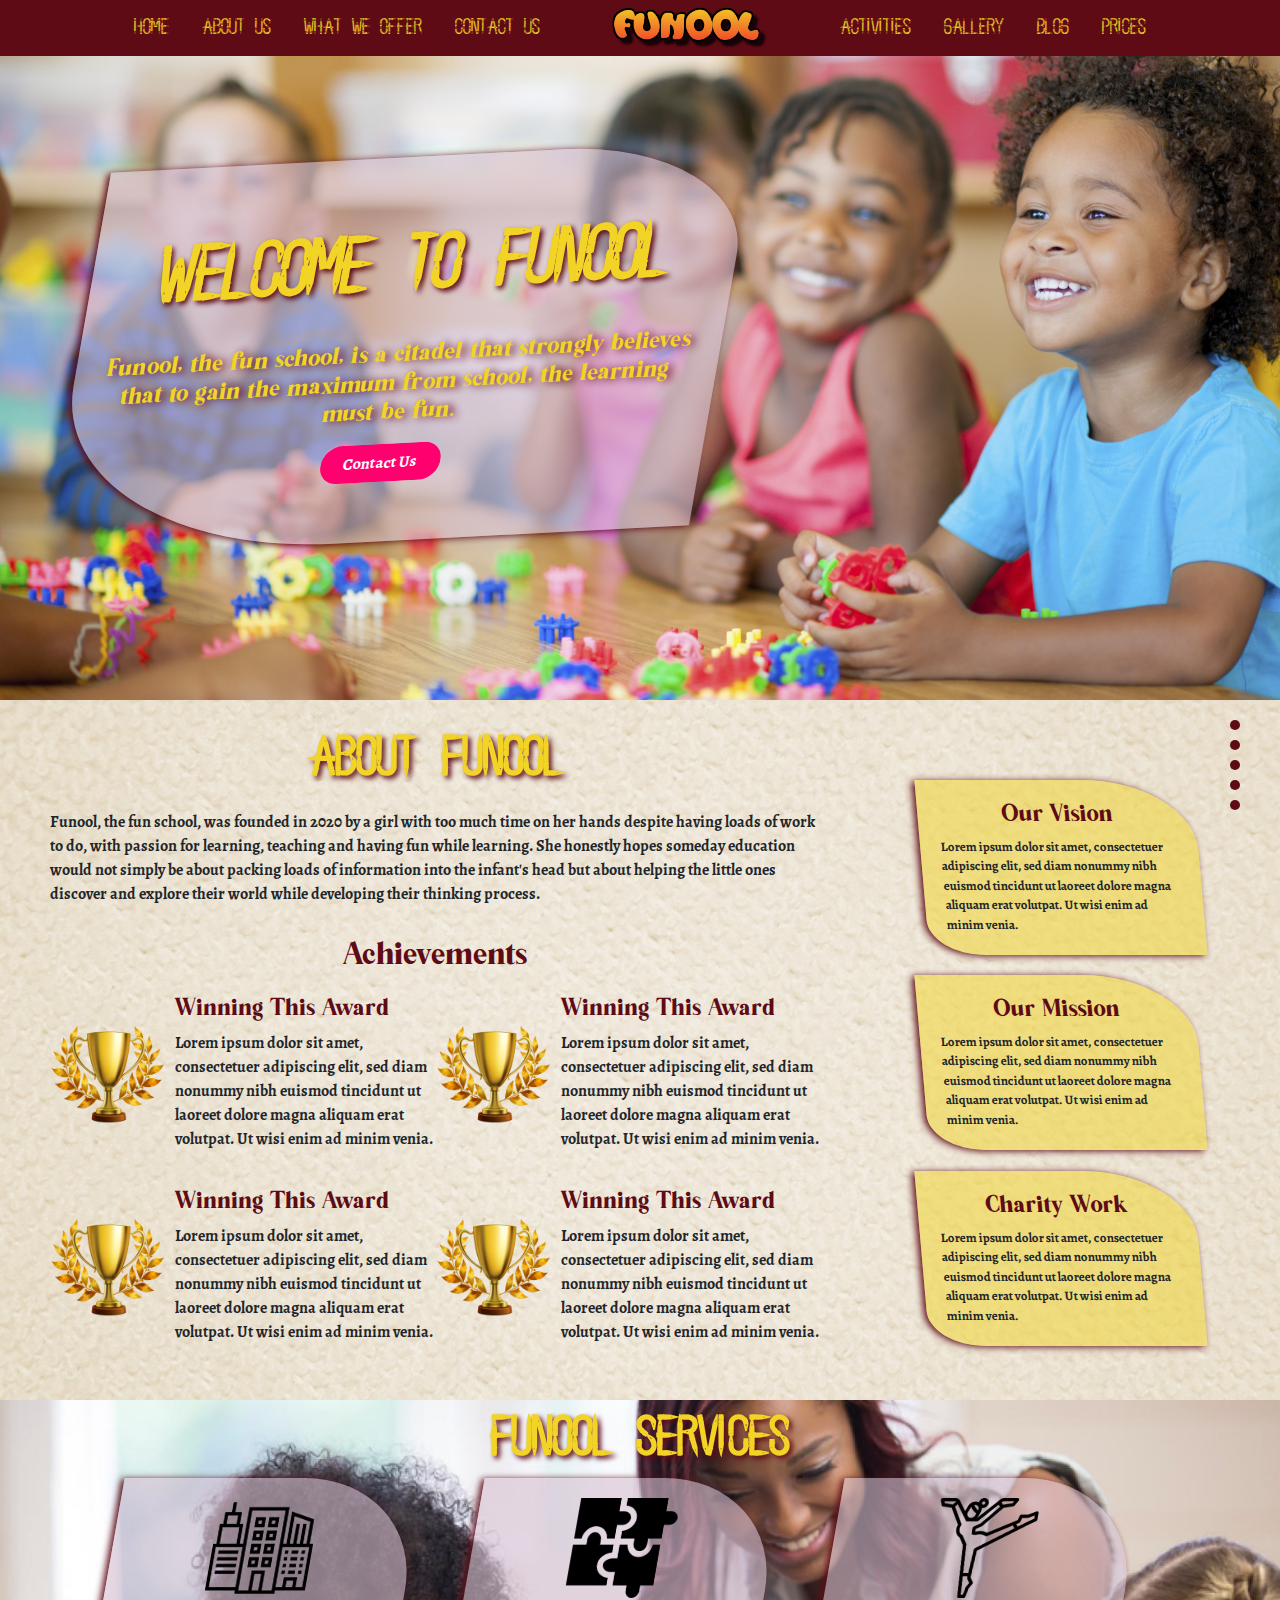
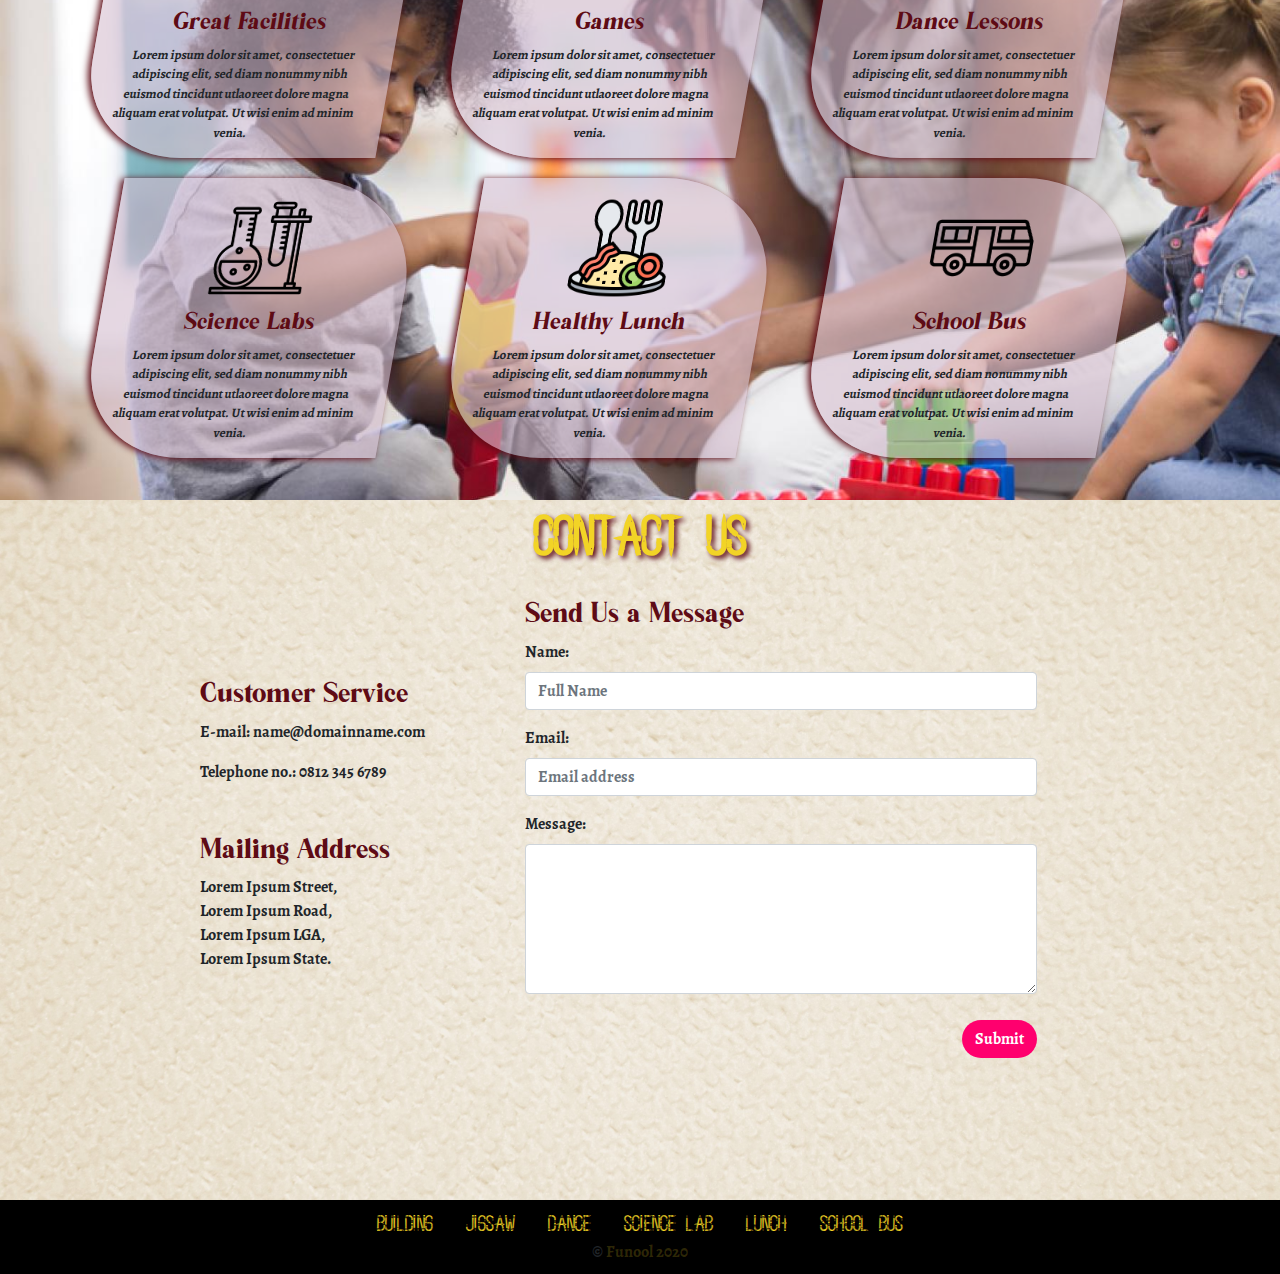
<file: index.html>
<!DOCTYPE html>
<html lang="en">

<head>
    <meta charset="UTF-8">
    <meta name="viewport" content="width=device-width, initial-scale=1.0">
    <link rel="stylesheet" href="css/bootstrap.min.css">
    <link rel="stylesheet" href="css/fontawesome.css">
    <link rel="stylesheet" href="css/style.css">
    <title>Funool</title>
</head>

<body>
    <div class="dots">
        <a href="#home"></a>
        <a href="#about"></a>
        <a href="#services"></a>
        <a href="#contact"></a>
        <a href="#footer"></a>
    </div>

    <div class="section home" id="home">
        <nav>
            <div class="nav-left">
                <a href="#home">Home</a>
                <a href="#about">About Us</a>
                <a href="#services">What We Offer</a>
                <a href="#contact">Contact Us</a>
            </div>
            <div class="logo">
                <a href="#home">
                    <img src="images/funool.png" />
                </a>
            </div>
            <div class="nav-right" id="navRight">
                <a href="activities.html">Activities</a>
                <a href="gallery.html">Gallery</a>
                <a href="blog.html">Blog</a>
                <a href="pricing.html">Prices</a>
            </div>
           <div class="bars">
               <button class="btn" onclick="side('navRight')" style="background-color: transparent;"><i class="fas fa-bars" style="color:  #f2d426;"></i></button>
               
           </div>
        </nav>
        <div class="welcome col-lg-6">
            <h1>Welcome to Funool</h1>
            <h4>Funool, the fun school, is a citadel that strongly believes that to gain the maximum from school, the
                learning must be fun.</h4>
            <a href="#contact"> <button class="btn"> <span
                        style="color: white; font-weight: 500; padding: 10px;">Contact Us</span></button></a>

        </div>
    </div>

    <div class="section about" id="about" style="margin-bottom: 0;">
        <div class="about-main">
            <h1 style="text-align: center; margin-bottom: 20px;">About Funool</h1>
            <p>Funool, the fun school, was founded in 2020 by a girl with too much time on her hands despite having
                loads of work to do, with passion for learning, teaching and having fun while learning. She honestly
                hopes someday education would not simply be about packing loads of information into the infant's head but
                about helping the little ones discover and explore their world while developing their thinking process.
            </p>

            <h2 style="text-align: center; margin: 30px 0 20px 0;">Achievements</h2>
            <div class="achieve">
                <div class="arch">
                    <div class="award-image">
                        <img src="images/award.png" />
                    </div>
                    <div class="award-text">
                        <h4>Winning This Award</h4>
                        <p>Lorem ipsum dolor sit amet, consectetuer adipiscing elit, sed diam nonummy nibh euismod
                            tincidunt ut laoreet dolore magna aliquam erat volutpat. Ut wisi enim ad minim venia.</p>
                    </div>
                </div>
                <div class="arch">
                    <div class="award-image">
                        <img src="images/award.png" />
                    </div>
                    <div class="award-text">
                        <h4>Winning This Award</h4>
                        <p>Lorem ipsum dolor sit amet, consectetuer adipiscing elit, sed diam nonummy nibh euismod
                            tincidunt ut laoreet dolore magna aliquam erat volutpat. Ut wisi enim ad minim venia.</p>
                    </div>
                </div>
                <div class="arch">
                    <div class="award-image">
                        <img src="images/award.png" />
                    </div>
                    <div class="award-text">
                        <h4>Winning This Award</h4>
                        <p>Lorem ipsum dolor sit amet, consectetuer adipiscing elit, sed diam nonummy nibh euismod
                            tincidunt ut laoreet dolore magna aliquam erat volutpat. Ut wisi enim ad minim venia.</p>
                    </div>
                </div>
                <div class="arch">
                    <div class="award-image">
                        <img src="images/award.png" />
                    </div>
                    <div class="award-text">
                        <h4>Winning This Award</h4>
                        <p>Lorem ipsum dolor sit amet, consectetuer adipiscing elit, sed diam nonummy nibh euismod
                            tincidunt ut laoreet dolore magna aliquam erat volutpat. Ut wisi enim ad minim venia.</p>
                    </div>
                </div>
            </div>

        </div>
        <div class="about-sidebar">
            <div class="about-side">
                <h4>Our Vision</h4>
                <p>Lorem ipsum dolor sit amet, consectetuer adipiscing elit, sed diam nonummy nibh euismod tincidunt ut
                    laoreet dolore magna aliquam erat volutpat. Ut wisi enim ad minim venia.</p>
            </div>

            <div class="about-side">
                <h4>Our Mission</h4>
                <p>Lorem ipsum dolor sit amet, consectetuer adipiscing elit, sed diam nonummy nibh euismod tincidunt ut
                    laoreet dolore magna aliquam erat volutpat. Ut wisi enim ad minim venia.</p>
            </div>
            <div class="about-side">
                <h4>Charity Work</h4>
                <p>Lorem ipsum dolor sit amet, consectetuer adipiscing elit, sed diam nonummy nibh euismod tincidunt ut
                    laoreet dolore magna aliquam erat volutpat. Ut wisi enim ad minim venia.</p>
            </div>
        </div>
    </div>

    <div class="section services" id="services">
        <h1>Funool Services</h1>
        <div class="service-grid">
            <div class='serve'>
                <div class="serve-image">
                    <img src="images/building.png" />
                </div>
                <div class="serve-text">
                    <h4>Great Facilities</h4>
                    <p>Lorem ipsum dolor sit amet, consectetuer adipiscing elit, sed diam nonummy nibh euismod tincidunt
                        utlaoreet dolore magna aliquam erat volutpat. Ut wisi enim ad minim venia.</p>
                </div>
            </div>

            <div class='serve'>
                <div class="serve-image">
                    <img src="images/jigsaw.png" />
                </div>
                <div class="serve-text">
                    <h4>Games</h4>
                    <p>Lorem ipsum dolor sit amet, consectetuer adipiscing elit, sed diam nonummy nibh euismod tincidunt
                        utlaoreet dolore magna aliquam erat volutpat. Ut wisi enim ad minim venia.</p>
                </div>
            </div>

            <div class='serve'>
                <div class="serve-image">
                    <img src="images/dancer.png" />
                </div>
                <div class="serve-text">
                    <h4>Dance Lessons</h4>
                    <p>Lorem ipsum dolor sit amet, consectetuer adipiscing elit, sed diam nonummy nibh euismod tincidunt
                        utlaoreet dolore magna aliquam erat volutpat. Ut wisi enim ad minim venia.</p>
                </div>
            </div>

            <div class='serve'>
                <div class="serve-image">
                    <img src="images/lab-tool.png" />
                </div>
                <div class="serve-text">
                    <h4>Science Labs</h4>
                    <p>Lorem ipsum dolor sit amet, consectetuer adipiscing elit, sed diam nonummy nibh euismod tincidunt
                        utlaoreet dolore magna aliquam erat volutpat. Ut wisi enim ad minim venia.</p>
                </div>
            </div>
            <div class='serve'>
                <div class="serve-image">
                    <img src="images/lunch.png" />
                </div>
                <div class="serve-text">
                    <h4>Healthy Lunch</h4>
                    <p>Lorem ipsum dolor sit amet, consectetuer adipiscing elit, sed diam nonummy nibh euismod tincidunt
                        utlaoreet dolore magna aliquam erat volutpat. Ut wisi enim ad minim venia.</p>
                </div>
            </div>
            <div class='serve'>
                <div class="serve-image">
                    <img src="images/bus.png" />
                </div>
                <div class="serve-text">
                    <h4>School Bus</h4>
                    <p>Lorem ipsum dolor sit amet, consectetuer adipiscing elit, sed diam nonummy nibh euismod tincidunt
                        utlaoreet dolore magna aliquam erat volutpat. Ut wisi enim ad minim venia.</p>
                </div>
            </div>
        </div>

    </div>

    <div class="section contact" id="contact">
        <h1>Contact Us</h1>
        <div class="contact-body">
            <div class="contact-sidebar">
                <div class="contact-side" style="margin-bottom: 50px;">
                    <h3>Customer Service</h3>
                    <p> E-mail: name@domainname.com</p>
                    <p>Telephone no.: 0812 345 6789</p>
                </div>

                <div class="contact-side">
                    <h3>Mailing Address</h3>
                    <p>Lorem Ipsum Street,
                        <br>Lorem Ipsum Road,
                        <br>Lorem Ipsum LGA,
                        <br>Lorem Ipsum State.
                    </p>
                </div>
            </div>
            <div class="contact-form">
                <form>
                    <h3>Send Us a Message</h3>
                    <div class="form-group">
                        <label for="name">
                            Name:
                        </label>
                        <input type="text" name="name" class="form-control" placeholder="Full Name">
                    </div>

                    <div class="form-group">
                        <label for="email">
                            Email:
                        </label>
                        <input type="email" name="email" class="form-control" placeholder="Email address">
                    </div>

                    <div class="form-group text text-black">
                        <label for="msg">
                            Message:
                        </label>
                        <textarea name="message" class="form-control" style="height: 150px;"></textarea>
                    </div>
                    <button type="submit" class="btn">
                        <span style="color: white;">Submit</span>
                    </button>
            </div>
        </div>

    </div>

    <footer id="footer">
        <a href="https://www.flaticon.com/free-icon/building_888026">Building</a>
        <a href="https://www.flaticon.com/authors/freepik" title="Freepik">jigsaw</a>
        <a href="https://www.flaticon.com/authors/monkik" title="monkik">Dance</a>
        <a href="https://www.flaticon.com/authors/freepik" title="Freepik">Science lab</a>
        <a href="https://creativemarket.com/eucalyp" title="Eucalyp">Lunch</a>
        <a href="https://www.flaticon.com/authors/mynamepong" title="mynamepong">School bus</a>
        <br>
        &copy; <span style="color: rgb(242, 211, 36, 0.2);">Funool 2020</span>
    </footer>


    <script src="js/scroll.js"></script>
    <script src="js/fontawesome.js"></script>
    <script src="js/jquery-3.3.1.slim.min.js"></script>
    <script src="js/popper.min.js"></script>
    <script src="js/bootstrap.min.js"></script>
</body>

</html>
</file>
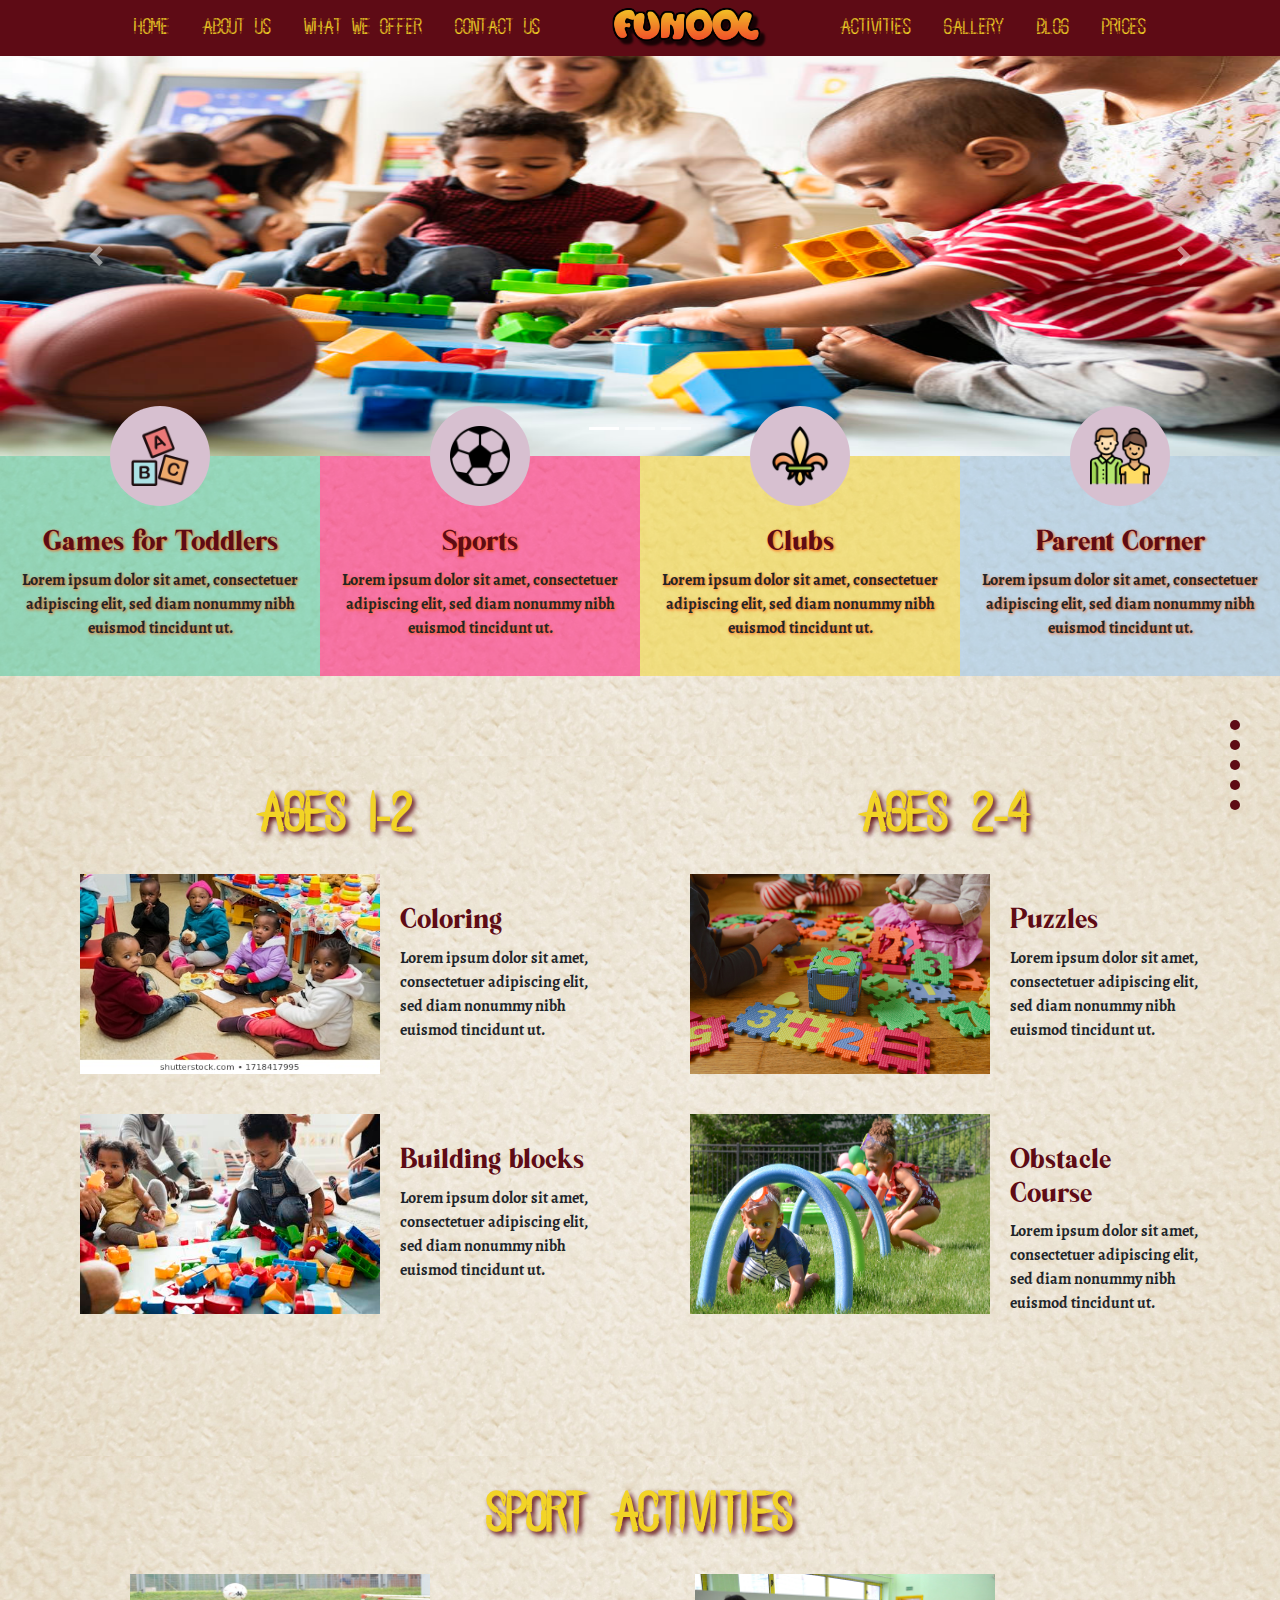
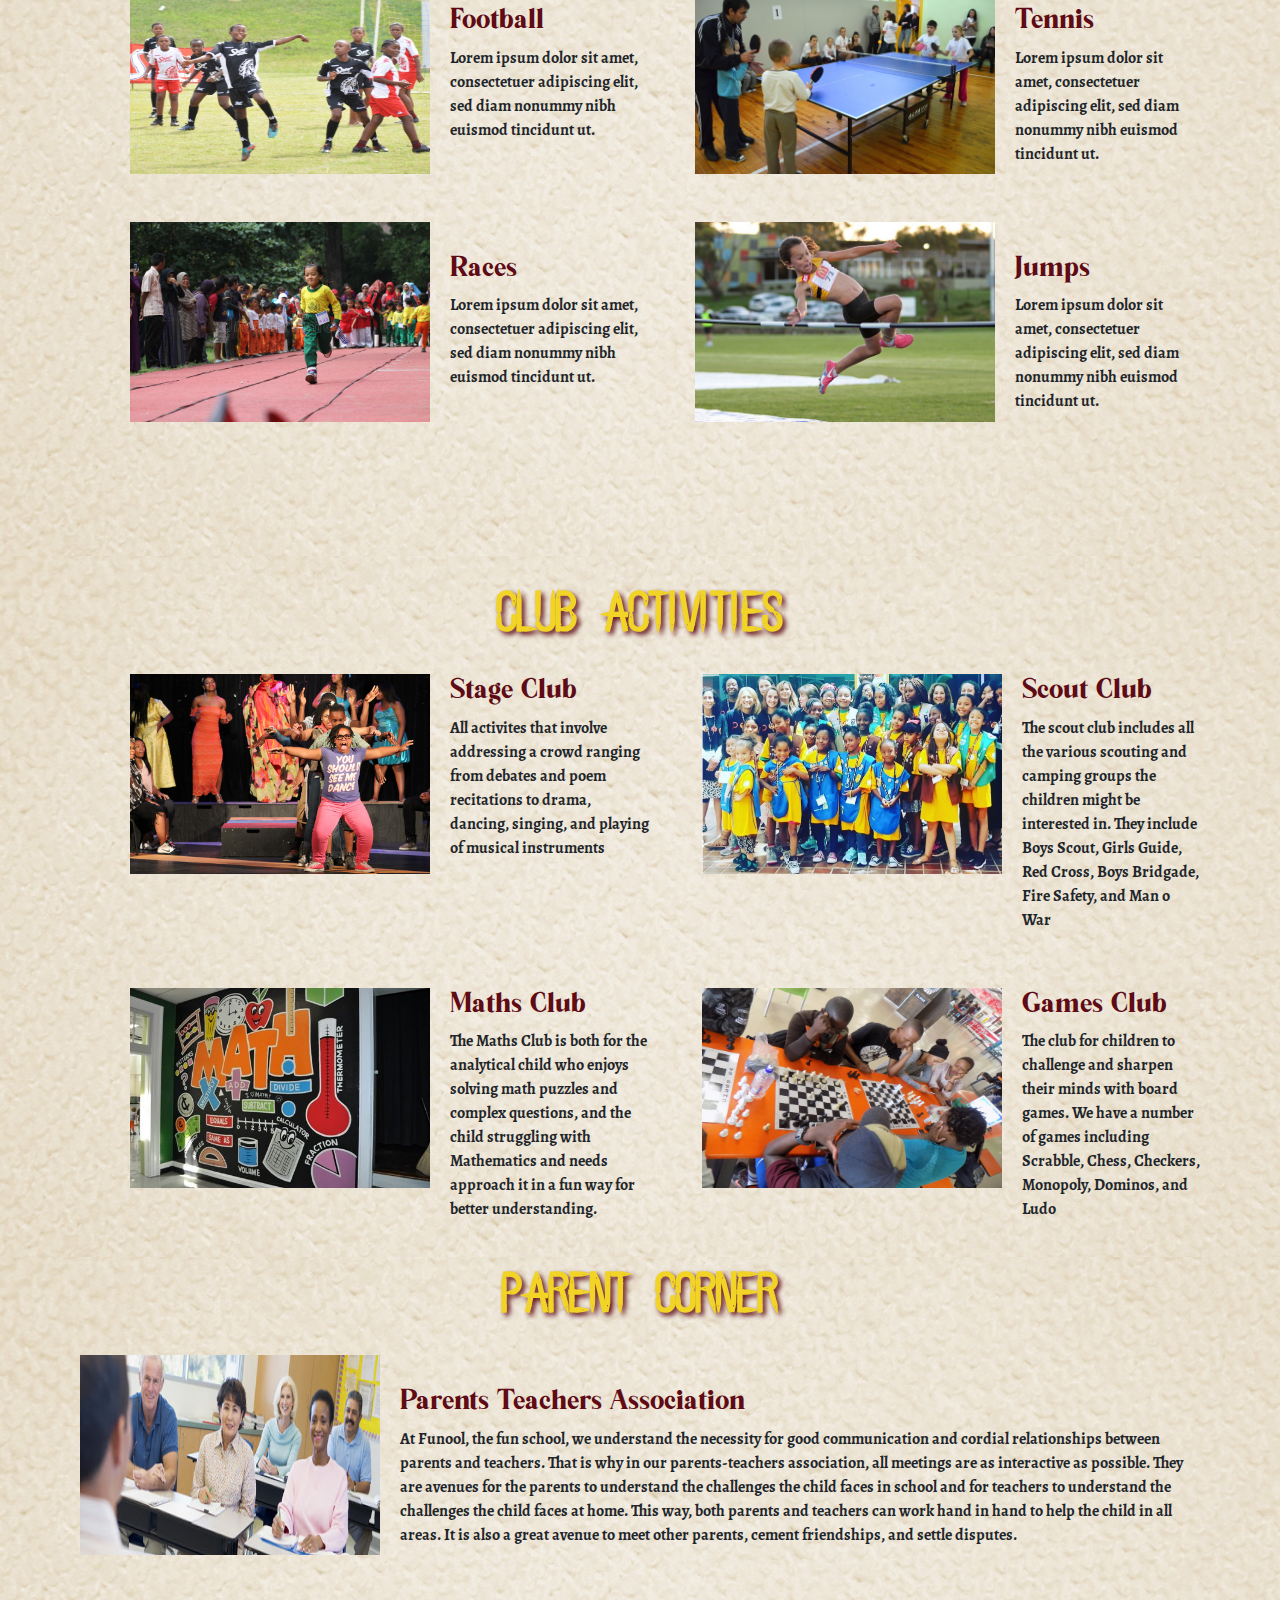
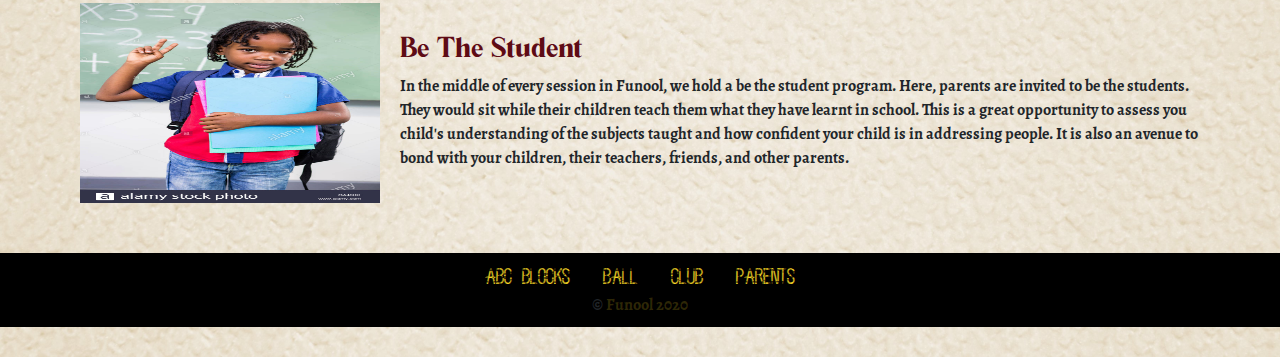
<file: activities.html>
<!DOCTYPE html>
<html lang="en">

<head>
    <meta charset="UTF-8">
    <meta name="viewport" content="width=device-width, initial-scale=1.0">
    <link rel="stylesheet" href="css/bootstrap.min.css">
    <link rel="stylesheet" href="css/fontawesome.css">
    <link rel="stylesheet" href="css/style.css">
    <title>Extracurricular</title>
</head>

<body>
    <div class="dots">
        <a href="#"></a>
        <a href="#toddlers"></a>
        <a href="#sports"></a>
        <a href="#clubs"></a>
        <a href="#parents"></a>
        
    </div>

    <nav>
        <div class="nav-left">
            <a href="index.html">Home</a>
            <a href="index.html#about">About Us</a>
            <a href="index.html#services">What We Offer</a>
            <a href="index.html#contact">Contact Us</a>
        </div>
        <div class="logo">
            <a href="index.html">
                <img src="images/funool.png" />
            </a>
        </div>
        <div class="nav-right" id="navRight">
            <a href="activities.html">Activities</a>
            <a href="gallery.html">Gallery</a>
            <a href="blog.html">Blog</a>
            <a href="pricing.html">Prices</a>
        </div>
        <div class="bars">
            <button class="btn" onclick="side('navRight')" style="background-color: transparent;"><i class="fas fa-bars" style="color:  #f2d426;"></i></button>
        </div>
    </nav>

    <div class="section begin">
        <div id="myCarousel" class="carousel slide">
            <ol class="carousel-indicators">
                <li data-target="#myCarousel" data-slide-to="0" class="active"></li>
                <li data-target="#myCarousel" data-slide-to="1"></li>
                <li data-target="#myCarousel" data-slide-to="2"></li>
            </ol>
            <div class="carousel-inner">
                <div class="carousel-item active">
                    <img src="images/kids-playing-blocks.jpg" />
                </div>

                <div class="carousel-item">
                    <img src="images/homelessgirlscoutsss.png" />
                </div>

                <div class="carousel-item">
                    <img src="images/Spur_Soccer_Masidlale_DBN_Launch-14-700x613.jpg" />
                </div>
            </div>

            <a href="#myCarousel" class="carousel-control-prev" data-slide="prev">
                <span class="carousel-control-prev-icon"></span>
            </a>
            <a class="carousel-control-next" href="#myCarousel" data-slide="next">
                <span class="carousel-control-next-icon"></span>
            </a>
        </div>

        <div class="activities">

            <div class="acti1">
                <a href="#toddlers">
                    <div class="act-imag">
                        <img src="images/abc.png" />
                    </div>
                </a>
                <div class="act-text">
                    <h3>Games for Toddlers</h3>
                    <p>Lorem ipsum dolor sit amet, consectetuer adipiscing elit, sed diam nonummy nibh euismod
                        tincidunt ut.</p>
                </div>
            </div>

            <div class="acti2">
                <a href="#sports">
                    <div class="act-image">
                        <img src="images/football.png" />
                    </div>
                </a>
                <div class="act-text">
                    <h3>Sports</h3>
                    <p>Lorem ipsum dolor sit amet, consectetuer adipiscing elit, sed diam nonummy nibh euismod
                        tincidunt ut.</p>
                </div>
            </div>

            <div class="acti3">
                <a href="#clubs">
                    <div class="act-image">
                        <img src="images/symbol.png" />
                    </div>
                </a>
                <div class="act-text">
                    <h3>Clubs</h3>
                    <p>Lorem ipsum dolor sit amet, consectetuer adipiscing elit, sed diam nonummy nibh euismod
                        tincidunt ut.</p>
                </div>
            </div>

            <div class="acti4">
                <a href="#parents">
                    <div class="act-image">
                        <img src="images/parents.png" />
                    </div>
                </a>
                <div class="act-text">
                    <h3>Parent Corner</h3>
                    <p>Lorem ipsum dolor sit amet, consectetuer adipiscing elit, sed diam nonummy nibh euismod tincidunt
                        ut.</p>
                </div>
            </div>
        </div>

    </div>

    <div id="toddlers" class="section toddlers" style="margin-bottom: 0;">
        <div class="young-toddlers">
            <h1>Ages 1-2</h1>
            <div class="tod">
                <div class="tod-image">
                    <img src="images/johannesburg-south-africa-june-13-260nw-1718417995.jpg" />
                </div>
                <div class="tod-text">
                    <h3>Coloring</h3>
                    <p>Lorem ipsum dolor sit amet, consectetuer adipiscing elit, sed diam nonummy nibh euismod
                        tincidunt ut.</p>
                </div>
            </div>
            <div class="tod">
                <div class="tod-image">
                    <img src="images/116619799-diverse-children-enjoying-playing-with-toys.jpg" />
                </div>
                <div class="tod-text">
                    <h3>Building blocks</h3>
                    <p>Lorem ipsum dolor sit amet, consectetuer adipiscing elit, sed diam nonummy nibh euismod
                        tincidunt ut.</p>
                </div>
            </div>
        </div>
        <div class="old-toddlers">
            <h1>Ages 2-4</h1>
            <div class="tod">
                <div class="tod-image">
                    <img src="images/child-care-coronavirus.jpg" />
                </div>
                <div class="tod-text">
                    <h3>Puzzles</h3>
                    <p>Lorem ipsum dolor sit amet, consectetuer adipiscing elit, sed diam nonummy nibh euismod
                        tincidunt ut.</p>
                </div>
            </div>
            <div class="tod">
                <div class="tpd-image">
                    <img src="images/Backyard-obstacle-course-for-kids-cover-photo.jpg" />
                </div>
                <div class="tod-text">
                    <h3>Obstacle Course</h3>
                    <p>Lorem ipsum dolor sit amet, consectetuer adipiscing elit, sed diam nonummy nibh euismod
                        tincidunt ut.</p>
                </div>
            </div>

        </div>
    </div>

    <div id="sports" class="section sports">
        <h1>Sport Activities</h1>
        <div class="the-sports">
            <div class="tod">
                <div class="tod-image">
                    <img src="images/Spur_Soccer_Masidlale_DBN_Launch-14-700x613.jpg" />
                </div>
                <div class="tod-text">
                    <h3>Football</h3>
                    <p>Lorem ipsum dolor sit amet, consectetuer adipiscing elit, sed diam nonummy nibh euismod
                        tincidunt ut.</p>
                </div>
            </div>
            <div class="tod">
                <div class="tod-image">
                    <img src="images/16.jpg" />
                </div>
                <div class="tod-text">
                    <h3>Tennis</h3>
                    <p>Lorem ipsum dolor sit amet, consectetuer adipiscing elit, sed diam nonummy nibh euismod
                        tincidunt ut.</p>
                </div>
            </div>
            <div class="tod">
                <div class="tod-images">
    <img src="images/kids-running-relay-competition-some-children-ran-to-each-other-priority-race-children-solo-central-java-indonesia-74560411.jpg" />
                </div>
                <div class="tod-text">
                    <h3>Races</h3>
                    <p>Lorem ipsum dolor sit amet, consectetuer adipiscing elit, sed diam nonummy nibh euismod
                        tincidunt ut.</p>
                </div>
            </div>
            <div class="tod">
                <div class="tod-images">
    <img src="images/la11_3_03221-1.jpg" />
                </div>
                <div class="tod-text">
                    <h3>Jumps</h3>
                    <p>Lorem ipsum dolor sit amet, consectetuer adipiscing elit, sed diam nonummy nibh euismod
                        tincidunt ut.</p>
                </div>
            </div>
        </div>
    

    </div>

    <div id="clubs" class="section clubs">
        <h1>Club Activities</h1>
        <div class="the-clubs">
            <div class="tod">
                <div class="tod-image">
                    <img src="images/star-1.jpg" />
                </div>
                <div class="tod-text">
                    <h3>Stage Club</h3>
                    <p>All activites that involve addressing a crowd ranging from debates and poem recitations to drama, dancing, singing, and playing of musical instruments</p>
                </div>
            </div>
            <div class="tod">
                <div class="tod-image">
                    <img src="images/homelessgirlscoutsss.png" />
                </div>
                <div class="tod-text">
                    <h3>Scout Club</h3>
                    <p>The scout club includes all the various scouting and camping groups the children might be interested in. They include Boys Scout, Girls Guide, Red Cross, Boys Bridgade, Fire Safety, and Man o War</p>
                </div>
            </div>
            <div class="tod">
                <div class="tod-images">
    <img src="images/2aed3b332ac4053792fbfa451ee07fbd.jpg" />
                </div>
                <div class="tod-text">
                    <h3>Maths Club</h3>
                    <p>The Maths Club is both for the analytical child who enjoys solving math puzzles and complex questions, and the child struggling with Mathematics and needs approach it in a fun way for better understanding.</p>
                </div>
            </div>
            <div class="tod">
                <div class="tod-images">
    <img src="images/dscn00571.jpg" />
                </div>
                <div class="tod-text">
                    <h3>Games Club</h3>
                    <p>The club for children to challenge and sharpen their minds with board games. We have a number of games including Scrabble, Chess, Checkers,  Monopoly, Dominos, and Ludo</p>
                </div>
            </div>
        </div>
        <div class="social">

        </div>
        <div class="paramilitary">

        </div>
        <div class="mathematics">

        </div>
        <div class="games">

        </div>

    </div>

    <div id="parents" class="section parents">
        <h1>Parent Corner</h1>
        <div class="the-parents">
            <div class="tod">
                <div class="parent-image">
    <img src="images/unnamed (1).jpg" />
                </div>
                <div class="tod-text">
    <h3>Parents Teachers Association</h3>
    <p>At Funool, the fun school, we understand the necessity for good communication and cordial relationships between parents and teachers. That is why in our parents-teachers association, all meetings are as interactive as possible. They are avenues for the parents to understand the challenges the child faces in school and for teachers to understand the challenges the child faces at home. This way, both parents and teachers can work hand in hand to help the child in all areas. It is also a great avenue to meet other parents, cement friendships, and settle disputes.</p>
                </div>
            </div>
            <div class="tod">
                <div class="parent-image">
    <img src="images/boy-gesturing-while-standing-in-classroom-GA46KK.jpg" />
                </div>
                <div class="tod-text">
    <h3>Be The Student</h3>
    <p>In the middle of every session in Funool, we hold a be the student program. Here, parents are invited to be the students. They would sit while their children teach them what they have learnt in school. This is a great opportunity to assess you child's understanding of the subjects taught and how confident your child is in addressing people. It is also an avenue to bond with your children, their teachers, friends, and other parents. </p>
                </div>
            </div>
        </div>
        <footer id="footer">
            <a href="https://www.flaticon.com/authors/good-ware" title="Good Ware">ABC blocks</a>
            <a href="https://www.flaticon.com/free-icon/football_1165187" title="mavadee">Ball</a>
            <a href="https://www.flaticon.com/authors/fjstudio" title="fjstudio">Club</a>
            <a href="https://www.flaticon.com/authors/freepik" title="Freepik">Parents</a>
            <br>
            &copy; <span style="color: rgb(242, 211, 36, 0.2);">Funool 2020</span>
        </footer>
    </div>
 

   

    <script src="js/scroll.js"></script>
    <script src="js/fontawesome.js"></script>
    <script src="js/jquery-3.3.1.slim.min.js"></script>
    <script src="js/popper.min.js"></script>
    <script src="js/bootstrap.min.js"></script>
</body>

</html>
</file>
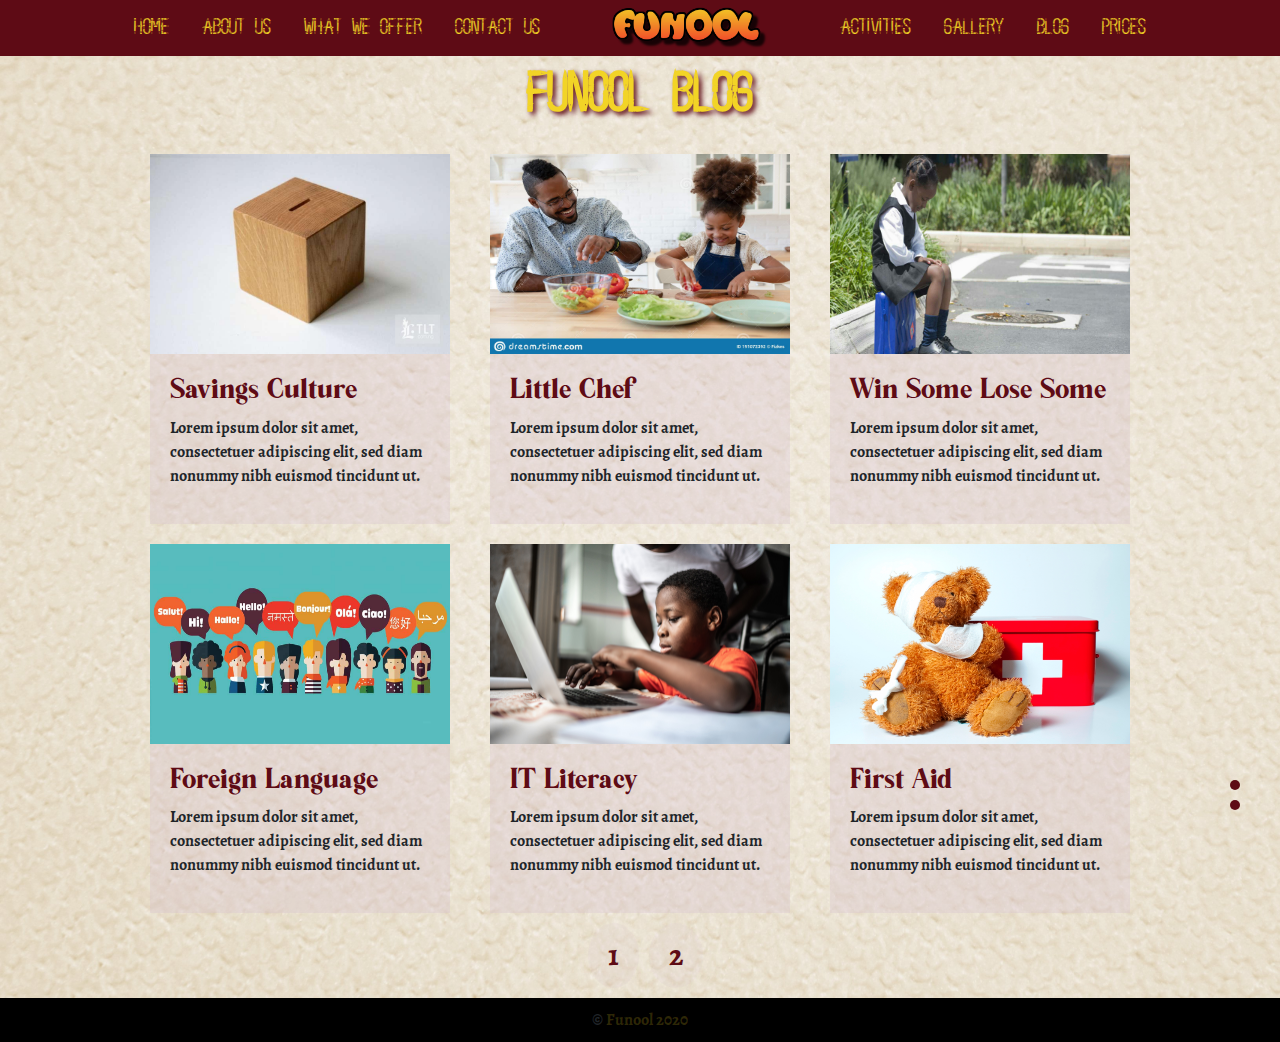
<file: blog.html>
<!DOCTYPE html>
<html lang="en">

<head>
    <meta charset="UTF-8">
    <meta name="viewport" content="width=device-width, initial-scale=1.0">
    <link rel="stylesheet" href="css/bootstrap.min.css">
    <link rel="stylesheet" href="css/fontawesome.css">
    <link rel="stylesheet" href="css/style.css">
    <title>Funool Blog</title>
</head>

<body>
    <div class="dots">
        <a href="#"></a>
        <a href="#footer"></a>
    </div>
    <nav>
        <div class="nav-left">
            <a href="index.html">Home</a>
            <a href="index.html#about">About Us</a>
            <a href="index.html#services">What We Offer</a>
            <a href="index.html#contact">Contact Us</a>
        </div>
        <div class="logo">
            <a href="index.html">
                <img src="images/funool.png" />
            </a>
        </div>
        <div class="nav-right" id="navRight">
            <a href="activities.html">Activities</a>
            <a href="gallery.html">Gallery</a>
            <a href="blog.html">Blog</a>
            <a href="pricing.html">Prices</a>
        </div>
        <div class="bars">
            <button class="btn" onclick="side('navRight')" style="background-color: transparent;"><i class="fas fa-bars" style="color:  #f2d426;"></i></button>
            
        </div>
    </nav>
    
    <div class="container-fluid">
        <h1>Funool Blog</h1>
        <div class="blog">
           
            <div class="blog-posts1" id="bp1">
                <div class="bp" id="bp" data-show="bp-see" >
                    <div class="bp-image">
                        <img src="images/kolo.jpg" />
                    </div>
                    <div class="bp-text">
                        <h3>Savings Culture</h3>
                        <p>Lorem ipsum dolor sit amet, consectetuer adipiscing elit, sed diam nonummy nibh euismod
                            tincidunt ut.</p>
                    </div>
                    <div id="bpSee" class="bp-see" >
                        <a href="blog2.html">
                            <button class="btn bp-see-btn"><span style="color: white;">See More</span></button>
                    </a>
                    </div>
                </div>
    
                <div class="bp" id="bp" data-show="bpSee">
                    <div class="bp-image">
                        <img
                            src="images/happy-african-american-dad-daughter-cooking-together-smiling-young-father-small-ethnic-chop-vegetable-cook-healthy-vegetarian-191072392.jpg" />
                    </div>
                    <div class="bp-text">
                        <h3>Little Chef</h3>
                        <p>Lorem ipsum dolor sit amet, consectetuer adipiscing elit, sed diam nonummy nibh euismod
                            tincidunt ut.</p>
                    </div>
                    <div id="bpSee" class="bp-see" >
                        <a href="blog2.html">
                            <button class="btn bp-see-btn"><span style="color: white;">See More</span></button>
                    </a>
                    </div>
                    
                </div>
    
                <div class="bp" id="bp" data-show="bp-see">
                    <div class="bp-image">
                        <img src="images/o-SAD-BLACK-CHILD-facebook.jpg" />
                    </div>
                    <div class="bp-text">
                        <h3>Win Some Lose Some</h3>
                        <p>Lorem ipsum dolor sit amet, consectetuer adipiscing elit, sed diam nonummy nibh euismod
                            tincidunt ut.</p>
                    </div>
                    <div id="bpSee" class="bp-see" >
                        <a href="blog2.html">
                            <button class="btn bp-see-btn"><span style="color: white;">See More</span></button>
                    </a>
                    </div>
                </div>
    
                <div class="bp" id="bp" data-show="bp-see">
                    <div class="bp-image">
                        <img src="images/langtravel.jpg" />
                    </div>
                    <div class="bp-text">
                        <h3>Foreign Language</h3>
                        <p>Lorem ipsum dolor sit amet, consectetuer adipiscing elit, sed diam nonummy nibh euismod
                            tincidunt ut.</p>
                    </div>
                    <div id="bpSee" class="bp-see" >
                        <a href="blog2.html">
                            <button class="btn bp-see-btn"><span style="color: white;">See More</span></button>
                    </a>
                    </div>
                </div>
    
                <div class="bp" id="bp" data-show="bp-see">
                    <div class="bp-image">
                        <img src="images/1_FLu5bxpxcLV44fJfQJsW4A.jpeg" />
                    </div>
                    <div class="bp-text">
                        <h3>IT Literacy</h3>
                        <p>Lorem ipsum dolor sit amet, consectetuer adipiscing elit, sed diam nonummy nibh euismod
                            tincidunt ut.</p>
                    </div>
                    <div id="bpSee" class="bp-see" >
                        <a href="blog2.html">
                            <button class="btn bp-see-btn"><span style="color: white;">See More</span></button>
                    </a>
                    </div>
                </div>
    
                <div class="bp" id="bp" data-show="bp-see">
                    <div class="bp-image">
                        <img src="images/Kids-First-Aid.jpg" />
                    </div>
                    <div class="bp-text">
                        <h3>First Aid</h3>
                        <p>Lorem ipsum dolor sit amet, consectetuer adipiscing elit, sed diam nonummy nibh euismod
                            tincidunt ut.</p>
                    </div>
                    <div id="bpSee" class="bp-see" >
                        <a href="blog2.html">
                            <button class="btn bp-see-btn"><span style="color: white;">See More</span></button>
                    </a>
                    </div>
                </div>
                
            </div>

            <div class="blog-posts2" id="bp2">
                <div class="bp" id="bp" data-show="bp-see">
                    <div class="bp-image">
                        <img src="images/family-reading-together.jpg" />
                    </div>
                    <div class="bp-text">
                        <h3>Reading Culture</h3>
                        <p>Lorem ipsum dolor sit amet, consectetuer adipiscing elit, sed diam nonummy nibh euismod
                            tincidunt ut.</p>
                    </div>
                    <div id="bpSee" class="bp-see" >
                        <a href="blog2.html">
                            <button class="btn bp-see-btn"><span style="color: white;">See More</span></button>
                    </a>
                    </div>
                </div>
                <div class="bp" id="bp" data-show="bp-see">
                    <div class="bp-image">
                        <img src="images/download (2).jpg" />
                    </div>
                    <div class="bp-text">
                        <h3>Wash Your Hands</h3>
                        <p>Lorem ipsum dolor sit amet, consectetuer adipiscing elit, sed diam nonummy nibh euismod
                            tincidunt ut.</p>
                    </div>
                    <div id="bpSee" class="bp-see" >
                        <a href="blog2.html">
                            <button class="btn bp-see-btn"><span style="color: white;">See More</span></button>
                    </a>
                    </div>
                </div>
                <div class="bp" id="bp" data-show="bp-see">
                    <div class="bp-image">
                        <img src="images/b5089c3bce7cc1c9b8105547007b0a96.jpg" />
                    </div>
                    <div class="bp-text">
                        <h3>Reduce Reuse Recycle</h3>
                        <p>Lorem ipsum dolor sit amet, consectetuer adipiscing elit, sed diam nonummy nibh euismod
                            tincidunt ut.</p>
                    </div>
                    <div id="bpSee" class="bp-see" >
                        <a href="blog2.html">
                            <button class="btn bp-see-btn"><span style="color: white;">See More</span></button>
                    </a>
                    </div>
                </div>
            </div>
    
        </div>
        <div class="blog-move">
            <a href="#" onclick="toog('bp2', 'bp1')"><span>1</span></a>
            <a href="#" onclick="toog('bp1', 'bp2')"><span>2</span></a>
        </div>
    </div>
   
    <footer id="footer">
        &copy; <span style="color: rgb(242, 211, 36, 0.2);">Funool 2020</span>
    </footer>

    <script src="js/scroll.js"></script>
    <script src="js/fontawesome.js"></script>
    <script src="js/jquery-3.3.1.slim.min.js"></script>
    <script src="js/popper.min.js"></script>
    <script src="js/bootstrap.min.js"></script>
</body>

</html>
</file>
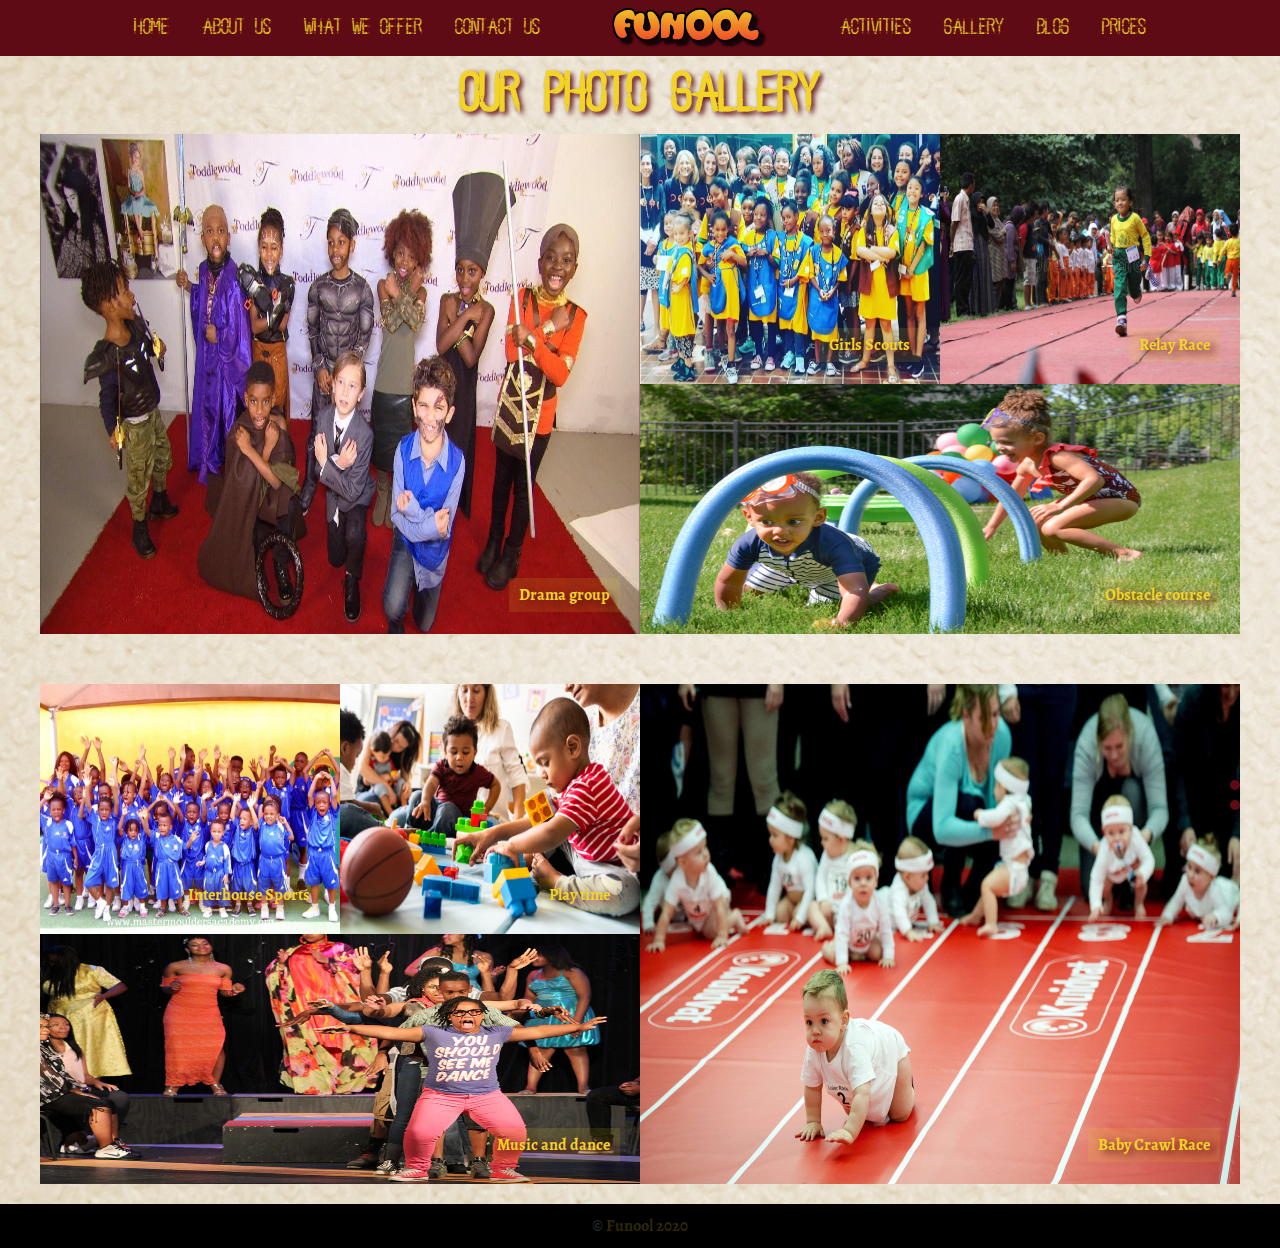
<file: gallery.html>
<!DOCTYPE html>
<html lang="en">

<head>
    <meta charset="UTF-8">
    <meta name="viewport" content="width=device-width, initial-scale=1.0">
    <link rel="stylesheet" href="css/bootstrap.min.css">
    <link rel="stylesheet" href="css/fontawesome.css">
    <link rel="stylesheet" href="css/style.css">
    <title>Photo Gallery</title>
</head>

<body>
    <div class="dots">
        <a href="#"></a>
        <a href="#photo2"></a>  
    </div>

    <nav>
        <div class="nav-left">
            <a href="index.html">Home</a>
            <a href="index.html#about">About Us</a>
            <a href="index.html#services">What We Offer</a>
            <a href="index.html#contact">Contact Us</a>
        </div>
        <div class="logo">
            <a href="index.html">
                <img src="images/funool.png" />
            </a>
        </div>
        <div class="nav-right" id="navRight">
            <a href="activities.html">Activities</a>
            <a href="gallery.html">Gallery</a>
            <a href="blog.html">Blog</a>
            <a href="pricing.html">Prices</a>
        </div>
        <div class="bars">
            <button class="btn" onclick="side('navRight')" style="background-color: transparent;"><i class="fas fa-bars" style="color:  #f2d426;"></i></button>
            
        </div>
    </nav>

    <div class="container-fluid gallery">
        <h1>Our Photo Gallery</h1>
        <div class="photo1">
            <div class="phot1">
                <img src="images/maxresdefault.jpg" />
                <div class="phot-text"><p>Drama group</p></div>
            </div>
            <div class="phot2">
                <img src="images/homelessgirlscoutsss.png" />
                <div class="phot-text"><p>Girls Scouts</p></div>
            </div>
            <div class="phot3">
                <img src="images/kids-running-relay-competition-some-children-ran-to-each-other-priority-race-children-solo-central-java-indonesia-74560411.jpg" />
                <div class="phot-text"><p>Relay Race</p></div>
            </div>
            <div class="phot4">
                <img src="images/Backyard-obstacle-course-for-kids-cover-photo.jpg" />
                <div class="phot-text"><p>Obstacle course</p></div>
            </div>
    
        </div>
        <div class="photo2" id="photo2">
            <div class="phot1">
                <img src="images/baby-race-amsterdam-baltimore-sun.jpg" />
                <div class="phot-text"><p>Baby Crawl Race</p></div>
            </div>
            <div class="phot2">
                <img src="images/Pre-Interhouse-Sports-2019.png" />
                <div class="phot-text"><p>Interhouse Sports</p></div>
            </div>
            <div class="phot3">
                <img src="images/kids-playing-blocks.jpg" />
                <div class="phot-text"><p>Play time</p></div>
            </div>
            <div class="phot4">
                <img src="images/star-1.jpg" /> 
                <div class="phot-text"><p>Music and dance</p></div> 
            </div>
        </div>
    </div>

   <footer>
&copy; <span style="color: rgb(242, 211, 36, 0.2);">Funool 2020</span>
   </footer>

    <script src="js/scroll.js"></script>
    <script src="js/fontawesome.js"></script>
    <script src="js/jquery-3.3.1.slim.min.js"></script>
    <script src="js/popper.min.js"></script>
    <script src="js/bootstrap.min.js"></script>
</body>

</html>
</file>
<file: css/style.css>
@font-face{
    font-family: 'school';
    src: url(../BackToSchool.ttf);
}
@font-face{
    font-family: 'big';
    src: url(../Backslash-RpJol.otf);
}
@font-face{
font-family: 'main';
src: url(../Alegreya-Bold.ttf);
}
body {
    font-family: 'main';
    
  }
  h1{
    padding-top: 10px;
    font-size: 50px; 
    font-weight: 700; 
    font-family: 'school'; 
    color: #f2d426;
    text-shadow:3px 3px 5px #5e0b15;
text-align: center;
}

h2, h3, h4{
    font-family: 'big';
    color:  #5e0b15;
}
  .dots {
    position:fixed;
    right: 30px;
    bottom: 80px; 
    z-index: 3;
  }
  .dots a {
    display:block;
    margin:10px;
    height:10px;
    width:10px;
    border-radius:100%;
    background: #5e0b15;
  }
  .dots a:hover {
    background: #f2d426;
  }

  .logo img{
    height: 50px;
  }

  .section, .container-fluid{
    min-height: 700px;
    background-color: #d7c0d0;
    background-image: url(../images/P1l0N5.jpg);
    background-size: cover;
    background-repeat: no-repeat;
    z-index: 1;
    }

  .home {
    background-image: url(../images/The-benefits-of-pediatric-physiotherapy-on-child-development-1.jpg);
    background-size: cover;
    background-repeat: no-repeat;
  }
  nav{
      display: inline-flex;
      width: 100%;
      padding: 3px 100px;
      background-color: #5e0b15;
      justify-content: space-around;    
  }
  nav a, footer a{
      padding: 15px;
     font-family: 'school';
     font-size: 20px;
     color: #f2d426;
  }
  nav a:hover, footer a:hover{
      color: #f02b2b;
  }
.nav-left, .nav-right{
    margin-top: 10px; 
}
.bars{display: none;}
.welcome{
    margin: 100px 0px 100px 80px;
    text-align: center;
    background-color: rgb(215, 192, 208, 0.6);
    padding: 60px 20px 60px 20px;
    transform: skewX(-10deg) skewY(-3deg);
    border-bottom-left-radius: 45%;
    border-top-right-radius: 30%;
    box-shadow: -3px 1px 7px #5e0b15;
}

.welcome h1{
    margin-bottom:30px; 
    font-size: 70px;  
}
 .welcome h4{
    color: #f2d426;
    text-shadow: 5px 1px 8px #5e0b15;
 }
 .btn{
     border-radius: 20px;
     background-color: #ff006e;
     margin-top: 10px;
 }

 .about-sidebar{
     margin: 80px 80px 0 0;
 }
 .about-sidebar p, .serve p{
     font-size: small;
 }
 .about-side{
     margin-bottom: 20px;
     background-color: #f2d42680;
     padding: 20px 20px 5px 20px;
    transform: skewX(5deg);
     border-bottom-left-radius: 20%;
     border-top-right-radius: 40%;
     box-shadow: -3px 1px 7px #5e0b15;
 }
 .about-side h4{
text-align: center;
 }
 .about-main{
     margin: 20px 100px 0 50px;
 }
 .arch, .about, .contact-body, .toddlers, .tod{
     display: flex;
     margin-bottom: 20px;
 }
 .arch img{
     height: 100px;
     margin: 30px 10px 0 0;
 }
 .achieve, .the-sports, .the-clubs{
     display: grid;
     grid-template-columns: auto auto;
 }
 .services{
    background-image: url(../images/black_and_white_kids.jpg);
 }
 .service-grid, .blog-posts1{
    grid-template-columns: auto auto auto;
    margin: 0 100px;
    display: grid;
}
.serve img{
    height: 100px;
   margin-bottom: 10px;
}

.serve{
    width: 300px;
    text-align: center;
    background-color: rgb(215, 192, 208, 0.6);
    margin-bottom: 20px;
    padding: 20px 20px 0 20px;
    transform: skewX(-10deg) ;
    border-bottom-left-radius: 35%;
    border-top-right-radius: 40%;
    box-shadow: -3px 1px 7px #5e0b15;
}

.contact-sidebar{
    margin: 100px 100px 20px 200px;
    
}
.contact-form{
   margin-top: 20px;
   width: 40%;
   margin-bottom: 0;
}
.contact-form button{
    float: right;
}
footer{
    background-color: black;
    padding: 10px;
    text-align: center;
}

.carousel img{
    width: 100%;
    height: 400px;
}
.carousel{
    width: 100%;
  position: absolute;
}

.activities, .cul{
    display: flex;
    text-align: center;
   
}
.activities img{
    height: 60px;
    width: 60px
}
.act-image, .act-imag{
    height: 100px;
    width: 100px;
    padding: 20px;
    border-radius: 50%;
    z-index: 1;
    background-color:  #d7c0d0;
    position: relative;
   margin-top: 350px;
   margin-left: auto;
   margin-right: auto;
   
}
.activities h3, .activities p{
text-shadow: 1px 1px 3px #fb5607;
}
.acti1 {
    background-color: #40c9a280;  
}
.acti2 {
    background-color:  #ff006e80;
}
.acti3{
    background-color: #f2d42680;
}
.acti4 {
    background-color:#91c4f280;
}
.act-text{
    padding: 20px;
}
.toddlers img, .sports img, .clubs img, .parents img, .bp img{
    height: 200px;
    width: 300px;
    margin-top: 20px;
}

.toddlers, .sports, .clubs{
    padding: 20px 80px 0 80px;
}
.tod-text{
    margin: 50px 0 0 20px;  
}
.clubs .tod-text{
    margin: 20px 0 0 20px;
}
.old-toddlers{
    margin-left: 100px;
}
.sports .tod, .clubs .tod{
    margin-left: 50px;
}
.the-parents {
    padding: 0 80px 0 80px;
    margin-bottom: 50px;
}
.gallery{
    padding: 0 40px;
}
.phot1{
    grid-area: phot1;
    position: relative;
    z-index: 2;
}
.phot2{
    grid-area: phot2;
    position: relative;
}
.phot3{
    grid-area: phot3;
    position: relative;
}
.phot4{
    grid-area: phot4;
    position: relative;
}
.photo1 img, .photo2 img{
    height: 250px;
    width: 100%;
}
.phot1 img{
   height: 500px;
   width: 100%;
}
.phot4 img{
    width: 100%;
}
.photo1{
    display: grid;
    grid-template-columns: 2fr 1fr 1fr;
    grid-template-areas: "phot1 phot2 phot3" "phot1 phot4 phot4";
    margin-bottom: 50px;
}
.photo2{
    display: grid;
    grid-template-columns: 1fr 1fr 2fr;
    grid-template-areas: "phot2 phot3 phot1" "phot4 phot4 phot1";
    padding-bottom: 20px;
}
.phot-text p{
   position: absolute;
   bottom: 6px;
   right: 20px;
   padding: 5px 10px;
color: #f2d426;
text-shadow: 5px 3px 8px #5e0b15;
background-color: #f2d42620;
}
.blog, .blog-move, .sise{
    display: flex;
    justify-content: center;
}
.bp{
    z-index: 2;
    margin: 0 20px;
    position: relative;
}
.bp-text{
    width: 300px;
    padding: 20px;
    background-color: #d7c0d050;
}
.bp-see{
    height: 200px;
    width: 300px;
    background-color: #d7c0d040;
    position: absolute;
   top: 20px;
    z-index: 3;
    display: none;
}
.bp:hover .bp-see{
    display: block;
}
.bp-see-btn{
    background-color: #d7c0d040;
    border: 1px solid  #5e0b15;
    box-shadow: 2px 2px 10px #5e0b15;
    border-radius: 20px;
    padding: 5px 20px;
    position: absolute;
    top: 50%;
    left: 50%;
    transform: translate(-50%, -50%);
}
.bp-see-btn:hover{
    background-color:#5e0b15;
    box-shadow: none;
}
.blog-posts2{
    grid-template-columns: auto auto auto;
    margin: 0 100px 0 100px;
    display: none;
}
.blog-move{
    padding: 10px;
}
.blog-move a{
font-size: 30px;
color: #5e0b15;
padding: 10px 20px;
background-color: #d7c0d020;
border-radius: 50%;
margin-left: 10px;
}
.blog-move a:hover{
background-color:  #d7c0d0;
color: #5e0b15;

}
.blog-page{
    display: flex;
    
    padding: 20px;
}
.searchbar{
    display: flex;
    background-color: white;
    box-shadow: 2px 2px 5px black;
    width: 90%;
}

::placeholder{
    color:  #5e0b1550;
}
.bpg-main{
    display: flex;
    margin-bottom: 40px;
}
#sidebar{
    width: 250px;
    margin-top: 100px;
    display: none;
}
ul{
    list-style-type: none; 
   padding: 10px 20px;
}
.price{
    background-image: url(../images/37a5373b264bbdc363e3e6c4f26db4ea.jpg);
    height: 250px;
    width: 300px;
    background-repeat: no-repeat;
    margin: 30px 50px 0 0;
    padding: 20px;
    
}
.price h3{
    margin-left: 10px;
}
.price-right{
    display: flex;
    flex-wrap: wrap;
    padding: 0 100px;
}
.row{
    justify-content: space-between;
    margin: auto;
    background-color: #d7c0d090;
    height: 160px;
}

@media screen and (max-width: 800px){
    .nav-left{display: none;}
    nav{
        padding: 3px 50px;
        justify-content: space-between;
    }
    .about, .blog-page{display: grid;}
    .about-sidebar{display: flex; margin: 0 20px;}
    .about-side{margin-left: 10px;}
    .service-grid{display: flex; flex-wrap: wrap; margin: 0 20px;}
    .serve{margin-right: 10px;}
    .contact-sidebar{margin: 40px 40px 20px 50px;}
.toddlers{flex-wrap: wrap;}
.old-toddlers{margin-left: 0;}
.achieve, .the-sports, .the-clubs{grid-template-columns: auto;}
.sports, .clubs, .parents{padding: 0;}
.photo1{ grid-template-columns: 1fr 1fr 1fr 1fr;
    grid-template-rows: 2fr 1fr 1fr; grid-template-areas: "phot1 phot1 phot1 phot1" "phot2 phot2 phot3 phot3" "phot4 phot4 phot4 phot4";}
    .photo2{grid-template-columns: 1fr 1fr 1fr 1fr;
        grid-template-rows: 1fr 1fr 2fr; grid-template-areas: "phot2 phot2 phot3 phot3" "phot4 phot4 phot4 phot4" "phot1 phot1 phot1 phot1";}
.blog-posts1, .blog-posts2{grid-template-columns: auto auto;}
.bpg-end{display: flex; }
}
@media screen and (max-device-width: 400px){
    .nav-right{display: none;}
    .bars{display: block;}
    nav{padding: 0;}
    .welcome{margin: 100px 15px; width: 90%;}
    .welcome h1{font-size: 30px;}
    .about-sidebar, .arch{flex-wrap: wrap;}
    .contact-body{display: grid; margin: 0;}
    .contact-form{width: 80%; margin: 20px;}
    .activities, .tod{flex-wrap: wrap;}
    .act-image{margin-top: -50px;}
    .toddlers, .sports .tod, .clubs .tod, .the-parents{padding: 30px;}
    .sports .tod, .clubs .tod{ margin-left: 0;}
    .photo1 img, .photo2 img{height: 150px; width: 100%;}
    .phot1 img{height: 300px;}
    .blog-posts1, .blog-posts2{grid-template-columns: auto;}
    .bpg-end{ flex-wrap: wrap;}
    .price-right{padding: 0 ;}
}
</file>
